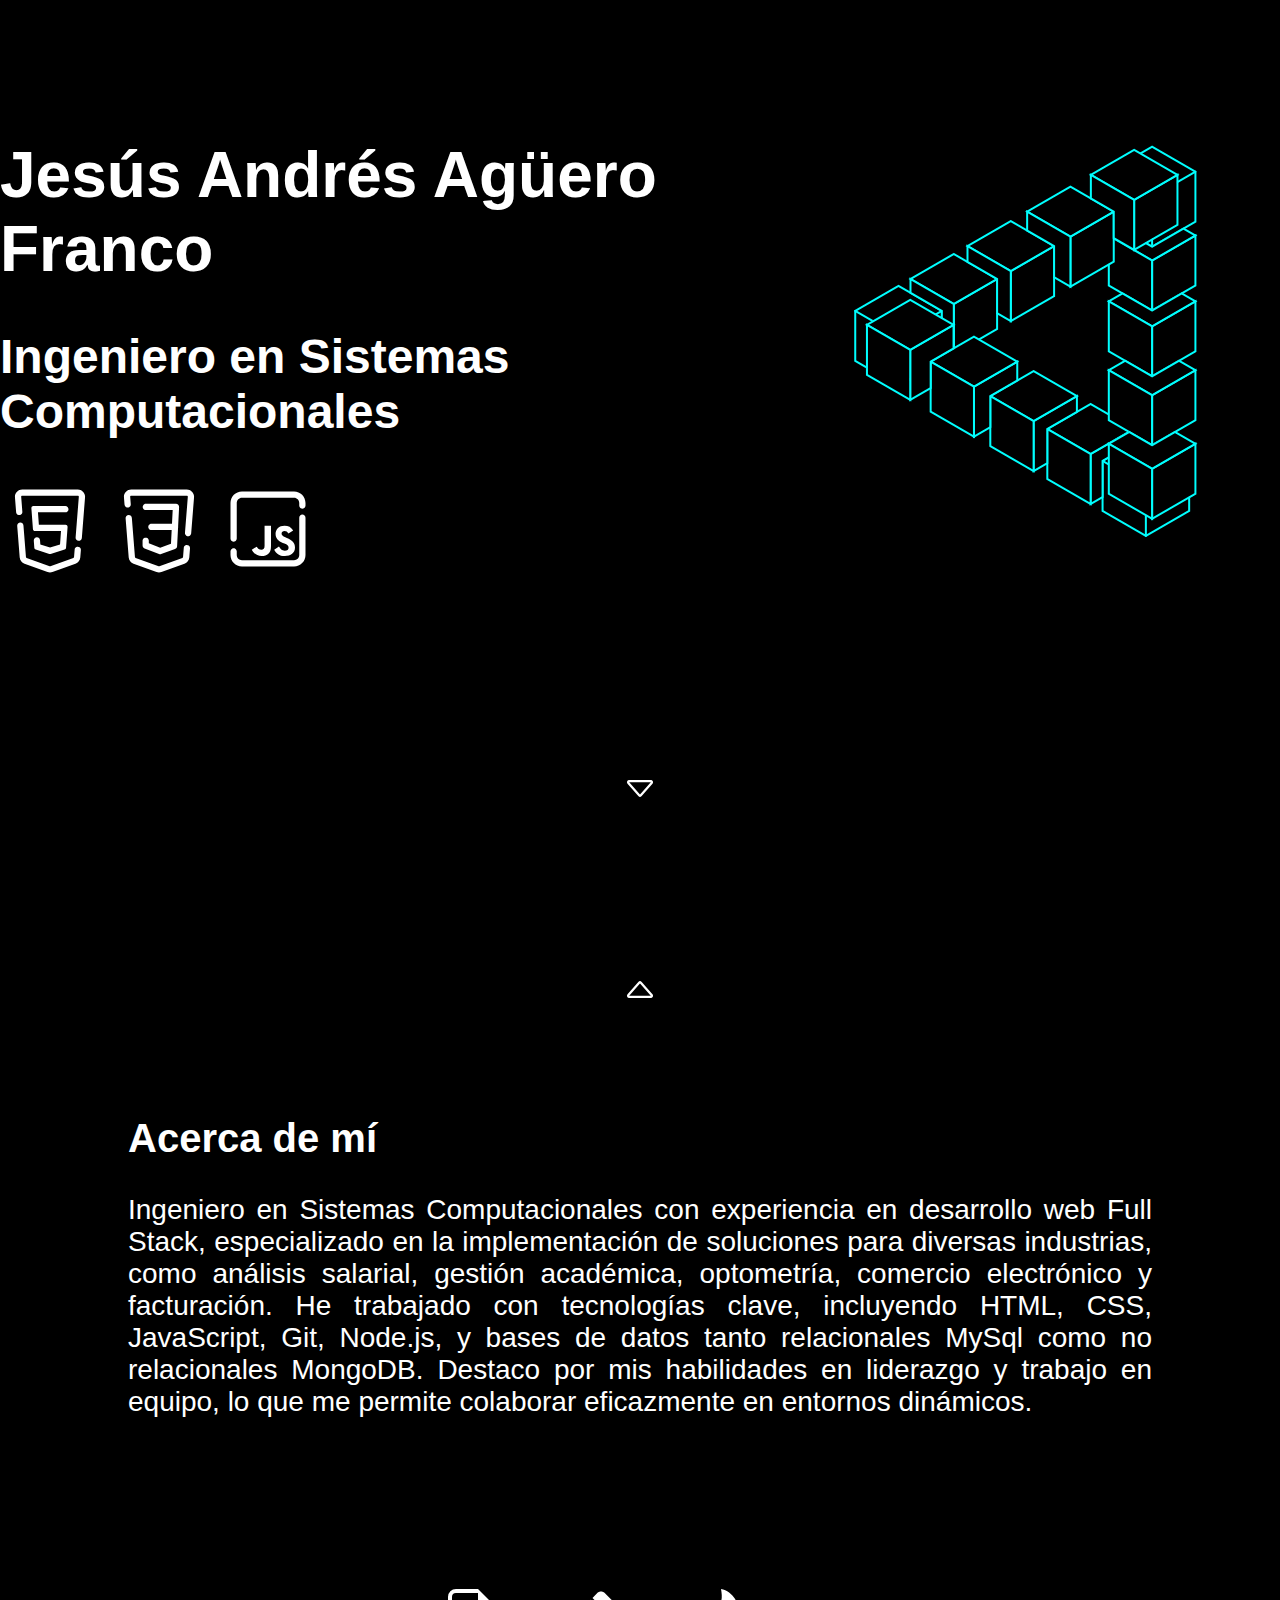
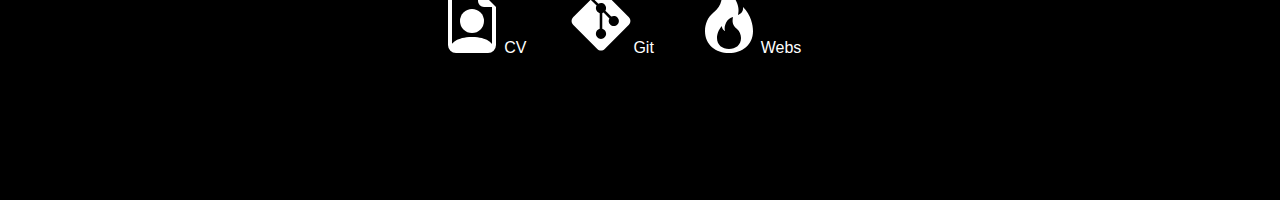
<file: index.html>
<!DOCTYPE html>
<html lang="en">
<head>
    <meta charset="UTF-8">
    <meta name="viewport" content="width=device-width, initial-scale=1.0">
    <title>Portfolio</title>
    <link rel="icon" type="" href="./img/trg.gif">
    <link rel="stylesheet" href="style.css">
</head>
<body>
    <!-- Parte superior -->
    <div id="s1">
        <div class="name">
            <h1>Jesús Andrés Agüero Franco</h1>
            <h2>Ingeniero en Sistemas Computacionales</h2>
            
            <svg xmlns="http://www.w3.org/2000/svg" x="0px" y="0px" width="100" height="100" viewBox="0,0,256,256">
                <g fill="#FFFFFF" fill-rule="nonzero" stroke="none" stroke-width="1" stroke-linecap="butt" stroke-linejoin="miter" stroke-miterlimit="10" stroke-dasharray="" stroke-dashoffset="0" font-family="none" font-weight="none" font-size="none" text-anchor="none" style="mix-blend-mode: normal"><g transform="scale(5.33333,5.33333)"><path d="M10.66406,5c-2.01961,0 -3.64751,1.7625 -3.48828,3.77539l0.56445,7.13477c0.03242,0.54205 0.35525,1.02427 0.84405,1.26079c0.48881,0.23652 1.06727,0.19043 1.51245,-0.12052c0.44518,-0.31095 0.68756,-0.83821 0.63373,-1.37855l-0.56445,-7.13281c-0.02477,-0.31311 0.18366,-0.53906 0.49805,-0.53906h26.67188c0.31439,0 0.52282,0.22595 0.49805,0.53906l-1.54297,19.49023c-0.06526,0.82627 0.55166,1.549 1.37793,1.61426c0.82627,0.06526 1.549,-0.55166 1.61426,-1.37793l1.54102,-19.49023c0.15923,-2.01289 -1.46867,-3.77539 -3.48828,-3.77539zM16.05859,13c-0.582,0 -1.04205,0.49422 -0.99805,1.07422l0.75,10c0.039,0.522 0.47505,0.92578 0.99805,0.92578h12.48047l-0.46875,6.38086l-4.80859,1.53906l-4.65039,-1.5293l-0.14844,-2c-0.058,-0.784 -0.71009,-1.39062 -1.49609,-1.39062c-0.873,0 -1.56109,0.74133 -1.49609,1.61133l0.25,3.33398c0.03,0.403 0.29959,0.748 0.68359,0.875l6.52734,2.1582c0.201,0.067 0.41714,0.06695 0.61914,0.00195l6.7168,-2.1543c0.388,-0.124 0.66141,-0.47291 0.69141,-0.87891l0.73047,-9.87305c0.043,-0.58 -0.41509,-1.07422 -0.99609,-1.07422h-12.7832l-0.43945,-6h13.15039c0.784,0 1.43509,-0.60377 1.49609,-1.38477c0.066,-0.871 -0.62209,-1.61523 -1.49609,-1.61523zM9.76563,20.89453c-0.42338,-0.00232 -0.82803,0.17438 -1.11411,0.4865c-0.28608,0.31212 -0.42694,0.73059 -0.38784,1.15217l1.19922,15.1582c0.10818,1.36794 1.01472,2.55612 2.30859,3.01953l11.04688,3.95898c0.00065,0 0.0013,0 0.00195,0c0.76273,0.27291 1.59664,0.27291 2.35938,0l11.04687,-3.95898c1.2947,-0.46302 2.20037,-1.65105 2.30859,-3.01953l0.28125,-3.55078c0.0549,-0.54113 -0.1874,-1.06958 -0.63325,-1.38111c-0.44585,-0.31153 -1.02539,-0.35734 -1.51464,-0.11971c-0.48925,0.23763 -0.81155,0.72146 -0.84234,1.26449l-0.28125,3.55078c-0.01578,0.19952 -0.14082,0.36466 -0.32812,0.43164c-0.00065,0 -0.0013,0 -0.00195,0l-11.04687,3.95898c-0.10927,0.0391 -0.22863,0.0391 -0.33789,0l-11.04687,-3.95898c-0.1873,-0.06699 -0.31235,-0.23212 -0.32812,-0.43164l-1.20117,-15.1582c-0.05131,-0.78553 -0.70109,-1.39779 -1.48828,-1.40234z"></path></g></g>
            </svg>
            
            <svg xmlns="http://www.w3.org/2000/svg" x="0px" y="0px" width="100" height="100" viewBox="0,0,256,256">
                <g fill="#FFFFFF" fill-rule="nonzero" stroke="none" stroke-width="1" stroke-linecap="butt" stroke-linejoin="miter" stroke-miterlimit="10" stroke-dasharray="" stroke-dashoffset="0" font-family="none" font-weight="none" font-size="none" text-anchor="none" style="mix-blend-mode: normal"><g transform="scale(5.33333,5.33333)"><path d="M10.66406,5c-2.01961,0 -3.64751,1.7625 -3.48828,3.77539l0.27734,3.50586c0.03079,0.54303 0.35309,1.02686 0.84234,1.26449c0.48925,0.23763 1.0688,0.19182 1.51464,-0.11971c0.44585,-0.31153 0.68815,-0.83998 0.63325,-1.38111l-0.27734,-3.50586c-0.02477,-0.31311 0.18366,-0.53906 0.49805,-0.53906h26.67188c0.31439,0 0.52282,0.22595 0.49805,0.53906l-1.37109,17.31055c-0.04231,0.53455 0.20381,1.05106 0.64563,1.35493c0.44182,0.30387 1.01219,0.34892 1.49623,0.11818c0.48404,-0.23074 0.80819,-0.70221 0.85033,-1.23678l1.36914,-17.31055c0.15923,-2.01289 -1.46867,-3.77539 -3.48828,-3.77539zM17.70117,11.93945c-0.54095,-0.00765 -1.04412,0.27656 -1.31683,0.74381c-0.27271,0.46725 -0.27271,1.04514 0,1.51238c0.27271,0.46725 0.77588,0.75146 1.31683,0.74381h12.86914l-0.33203,6.56445h-9.86523c-0.54095,-0.00765 -1.04412,0.27656 -1.31683,0.74381c-0.27271,0.46725 -0.27271,1.04514 0,1.51238c0.27271,0.46725 0.77588,0.75146 1.31683,0.74381h9.71289l-0.33594,6.63477l-5.1875,1.82422l-5.44727,-2.07031v-1.20898c0.00765,-0.54095 -0.27656,-1.04412 -0.74381,-1.31683c-0.46725,-0.27271 -1.04514,-0.27271 -1.51238,0c-0.46725,0.27271 -0.75146,0.77588 -0.74381,1.31683v2.24414c0.00072,0.6221 0.38534,1.17921 0.9668,1.40039l6.92773,2.63477c0.33133,0.12629 0.69669,0.13113 1.03125,0.01367l6.6543,-2.3418c0.57438,-0.20226 0.9695,-0.73166 1,-1.33984l0.45117,-8.91016c0.05232,-0.19946 0.06296,-0.40757 0.03125,-0.61133l0.46875,-9.25781c0.02083,-0.4105 -0.12769,-0.81157 -0.41085,-1.1095c-0.28316,-0.29793 -0.67617,-0.46663 -1.0872,-0.46667zM9.48047,17.26953c-0.42338,-0.00232 -0.82803,0.17438 -1.11411,0.4865c-0.28608,0.31212 -0.42694,0.73059 -0.38784,1.15217l1.48438,18.78516c0.10818,1.36794 1.01472,2.55612 2.30859,3.01953l11.04688,3.95898c0.00065,0 0.0013,0 0.00195,0c0.76273,0.27291 1.59664,0.27291 2.35938,0l11.04687,-3.95898c1.2947,-0.46302 2.20037,-1.65105 2.30859,-3.01953l0.34375,-4.34961c0.0549,-0.54113 -0.1874,-1.06958 -0.63325,-1.38111c-0.44585,-0.31153 -1.02539,-0.35734 -1.51464,-0.11971c-0.48925,0.23763 -0.81155,0.72146 -0.84234,1.26449l-0.34375,4.34961c-0.01578,0.19952 -0.14082,0.3627 -0.32812,0.42969c-0.00065,0.00065 -0.0013,0.0013 -0.00195,0.00195l-11.04687,3.95898c-0.10927,0.03909 -0.22863,0.03909 -0.33789,0l-11.04687,-3.95898c0,-0.00065 0,-0.0013 0,-0.00195c-0.1873,-0.06699 -0.31235,-0.23017 -0.32812,-0.42969l-1.48633,-18.78516c-0.05131,-0.78553 -0.70109,-1.39779 -1.48828,-1.40234z"></path></g></g>
            </svg>
            
            <svg xmlns="http://www.w3.org/2000/svg" x="0px" y="0px" width="100" height="100" viewBox="0,0,256,256">
                <g fill="#FFFFFF" fill-rule="nonzero" stroke="none" stroke-width="1" stroke-linecap="butt" stroke-linejoin="miter" stroke-miterlimit="10" stroke-dasharray="" stroke-dashoffset="0" font-family="none" font-weight="none" font-size="none" text-anchor="none" style="mix-blend-mode: normal"><g transform="scale(5.33333,5.33333)"><path d="M11.5,6c-3.01818,0 -5.5,2.48182 -5.5,5.5v17.05859c-0.00765,0.54095 0.27656,1.04412 0.74381,1.31683c0.46725,0.27271 1.04514,0.27271 1.51238,0c0.46725,-0.27271 0.75146,-0.77588 0.74381,-1.31683v-17.05859c0,-1.38182 1.11818,-2.5 2.5,-2.5h25c1.38182,0 2.5,1.11818 2.5,2.5v1.24414c-0.00765,0.54095 0.27656,1.04412 0.74381,1.31683c0.46725,0.27271 1.04514,0.27271 1.51238,0c0.46725,-0.27271 0.75146,-0.77588 0.74381,-1.31683v-1.24414c0,-3.01818 -2.48182,-5.5 -5.5,-5.5zM40.47656,17.0957c-0.82766,0.01293 -1.48844,0.69381 -1.47656,1.52148v17.88281c0,1.38182 -1.11818,2.5 -2.5,2.5h-25c-1.38182,0 -2.5,-1.11818 -2.5,-2.5v-1.75586c0.00765,-0.54095 -0.27656,-1.04412 -0.74381,-1.31683c-0.46725,-0.27271 -1.04514,-0.27271 -1.51238,0c-0.46725,0.27271 -0.75146,0.77588 -0.74381,1.31683v1.75586c0,3.01818 2.48182,5.5 5.5,5.5h25c3.01818,0 5.5,-2.48182 5.5,-5.5v-17.88281c0.00582,-0.40562 -0.15288,-0.7963 -0.43991,-1.08296c-0.28703,-0.28666 -0.67792,-0.44486 -1.08353,-0.43852zM22.35547,22.40039v9.66211c0,1.483 -0.56211,1.86328 -1.53711,1.86328c-1.019,0 -1.72931,-0.63394 -2.19531,-1.46094l-2.41602,1.46094c0.699,1.481 2.41502,3.07422 4.79102,3.07422c2.63,0 4.43164,-1.3987 4.43164,-4.4707v-10.12891zM31.92578,22.40039c-2.619,0 -4.29492,1.67405 -4.29492,3.87305c0,2.387 1.40649,3.51697 3.52148,4.41797l0.73438,0.31445c1.337,0.584 1.99609,0.94031 1.99609,1.94531c0,0.839 -0.63851,1.44727 -1.85352,1.44727c-1.446,0 -2.12881,-0.98377 -2.75781,-2.00977l-2.30469,1.53711c0.861,1.701 2.40786,3.07422 5.13086,3.07422c2.785,0 4.85742,-1.44594 4.85742,-4.08594c0,-2.449 -1.40448,-3.53847 -3.89648,-4.60547l-0.73437,-0.31445c-1.258,-0.544 -1.80273,-0.8993 -1.80273,-1.7793c0,-0.711 0.5453,-1.25586 1.4043,-1.25586c0.842,0 1.38372,0.35486 1.88672,1.25586l2.2832,-1.4668c-0.966,-1.699 -2.30592,-2.34766 -4.16992,-2.34766z"></path></g></g>
            </svg>

        </div>
        <div class="imgn">
            <img src="./img/trg.gif" alt="img">
        </div>
        <div class="dwn">
            <a href="#s2" class="icon_a">
                <svg xmlns="http://www.w3.org/2000/svg" width="36" height="36" fill="currentColor" class="bi bi-caret-down" viewBox="0 0 16 16">
                    <path d="M3.204 5h9.592L8 10.481 3.204 5zm-.753.659 4.796 5.48a1 1 0 0 0 1.506 0l4.796-5.48c.566-.647.106-1.659-.753-1.659H3.204a1 1 0 0 0-.753 1.659z"/>
                </svg>
            </a>
        </div> 
    </div>

    <!-- Parte inferior -->
    <div id="s2">
        <div class="up">
            <a href="#s1" class="icon_a">
                <svg xmlns="http://www.w3.org/2000/svg" width="36" height="36" fill="currentColor" class="bi bi-caret-up" viewBox="0 0 16 16">
                    <path d="M3.204 11h9.592L8 5.519 3.204 11zm-.753-.659 4.796-5.48a1 1 0 0 1 1.506 0l4.796 5.48c.566.647.106 1.659-.753 1.659H3.204a1 1 0 0 1-.753-1.659z"/>
                </svg>
            </a>
        </div>
        <div class="info">
            <h2>Acerca de mí</h2>
            <p>Ingeniero en Sistemas Computacionales con experiencia en desarrollo web Full Stack, especializado en la implementación de soluciones para diversas industrias, como análisis salarial, gestión académica, optometría, comercio electrónico y facturación. He trabajado con tecnologías clave, incluyendo HTML, CSS, JavaScript, Git, Node.js, y bases de datos tanto relacionales MySql como no relacionales MongoDB. Destaco por mis habilidades en liderazgo y trabajo en equipo, lo que me permite colaborar eficazmente en entornos dinámicos.</p>
        </div>
        <div class="btnD">
            <a class="icon_a" href="./img/CV.pdf" target="_blank"><svg xmlns="http://www.w3.org/2000/svg" width="64" height="64" fill="currentColor" class="bi bi-file-earmark-person" viewBox="0 0 16 16">
              <path d="M11 8a3 3 0 1 1-6 0 3 3 0 0 1 6 0z"/>
              <path d="M14 14V4.5L9.5 0H4a2 2 0 0 0-2 2v12a2 2 0 0 0 2 2h8a2 2 0 0 0 2-2zM9.5 3A1.5 1.5 0 0 0 11 4.5h2v9.255S12 12 8 12s-5 1.755-5 1.755V2a1 1 0 0 1 1-1h5.5v2z"/>
            </svg>CV</a>
            <a class="icon_a" href="https://github.com/Agr41" target="_blank"><svg xmlns="http://www.w3.org/2000/svg" x="0px" y="0px" width="64" height="64" viewBox="0,0,256,256" class="icon_svg">
                <g  fill-rule="nonzero" stroke="none" stroke-width="1" stroke-linecap="butt" stroke-linejoin="miter" stroke-miterlimit="10" stroke-dasharray="" stroke-dashoffset="0" font-family="none" font-weight="none" font-size="none" text-anchor="none" style="mix-blend-mode: normal"><g transform="scale(5.12,5.12)"><path d="M46.79297,22.08984l-18.88281,-18.88281c-0.80078,-0.80469 -1.85547,-1.20703 -2.91016,-1.20703c-1.05469,0 -2.10937,0.40234 -2.91016,1.20703l-3.73437,3.73437l4.62109,4.62109c1.53516,-0.90234 3.53516,-0.70703 4.85156,0.60938c1.31641,1.31641 1.50781,3.31641 0.60547,4.84766l4.54297,4.54297c1.53516,-0.90234 3.53516,-0.70703 4.85156,0.60938c1.5625,1.5625 1.5625,4.09375 0,5.65625c-1.5625,1.5625 -4.09375,1.5625 -5.65625,0c-1.31641,-1.31641 -1.51172,-3.31641 -0.60937,-4.85156l-4.54297,-4.54297c-0.32422,0.19141 -0.66406,0.33203 -1.01953,0.42188v12.28516c1.72266,0.44531 3,1.99609 3,3.85938c0,2.21094 -1.78906,4 -4,4c-2.21094,0 -4,-1.78906 -4,-4c0,-1.86328 1.27734,-3.41406 3,-3.85937v-12.28516c-0.66797,-0.17187 -1.30469,-0.50391 -1.82812,-1.02734c-1.31641,-1.31641 -1.50781,-3.31641 -0.60547,-4.84766l-4.625,-4.625l-13.73437,13.73438c-1.60938,1.60547 -1.60938,4.21484 0,5.82031l18.88281,18.88281c0.80078,0.80469 1.85547,1.20703 2.91016,1.20703c1.05469,0 2.10938,-0.40234 2.91016,-1.20703l18.88281,-18.88281c1.60938,-1.60547 1.60938,-4.21484 0,-5.82031z"></path></g></g>
            </svg>Git</a>
            <a href="#" id="firebasewebLink" class="firebaseweb icon_a"><svg xmlns="http://www.w3.org/2000/svg" width="64" height="64" fill="currentColor" class="bi bi-fire" viewBox="0 0 16 16">
              <path d="M8 16c3.314 0 6-2 6-5.5 0-1.5-.5-4-2.5-6 .25 1.5-1.25 2-1.25 2C11 4 9 .5 6 0c.357 2 .5 4-2 6-1.25 1-2 2.729-2 4.5C2 14 4.686 16 8 16Zm0-1c-1.657 0-3-1-3-2.75 0-.75.25-2 1.25-3C6.125 10 7 10.5 7 10.5c-.375-1.25.5-3.25 2-3.5-.179 1-.25 2 1 3 .625.5 1 1.364 1 2.25C11 14 9.657 15 8 15Z"/>
            </svg>Webs</a>
        </div>

    </div>

    <div class="infoweb">
        <button id="closeButton" class="close-button">&times;</button>
        <h2>Pokemon Web</h2>
        <p>Mi sitio web es una plataforma dinámica impulsada por los servicios de alojamiento de Firebase, que cuenta con opciones de inicio de sesión convenientes a través de Facebook, Google y Git. El desarrollo frontend está hábilmente diseñado utilizando HTML, CSS y JavaScript, garantizando una experiencia de usuario visualmente atractiva y fluida.
            Uno de los aspectos destacados de mi sitio web es su integración con una API de Pokémon. Tendrás acceso a una extensa base de datos de Pokémon, con información detallada sobre sus estadísticas, habilidades, evoluciones y conjuntos de movimientos.
            He añadido una función que te permite diseñar tu propio Pokémon. Puedes guardar, editar e incluso eliminar tus creaciones personalizadas, dándote control total sobre su apariencia, habilidades y características.
            ¡Entra y crea tu propio Pokémon!</p>
<a href="https://pokeapi-cc087.web.app/" target="_blank" class="apokeball"><img src="./img/pokeball.png" class="imgpokeball" alt="Pokeball" width="36" height="36">Ir a la página</a>
    </div>

    <script src="script.js"></script>
</body>
</html>
</file>
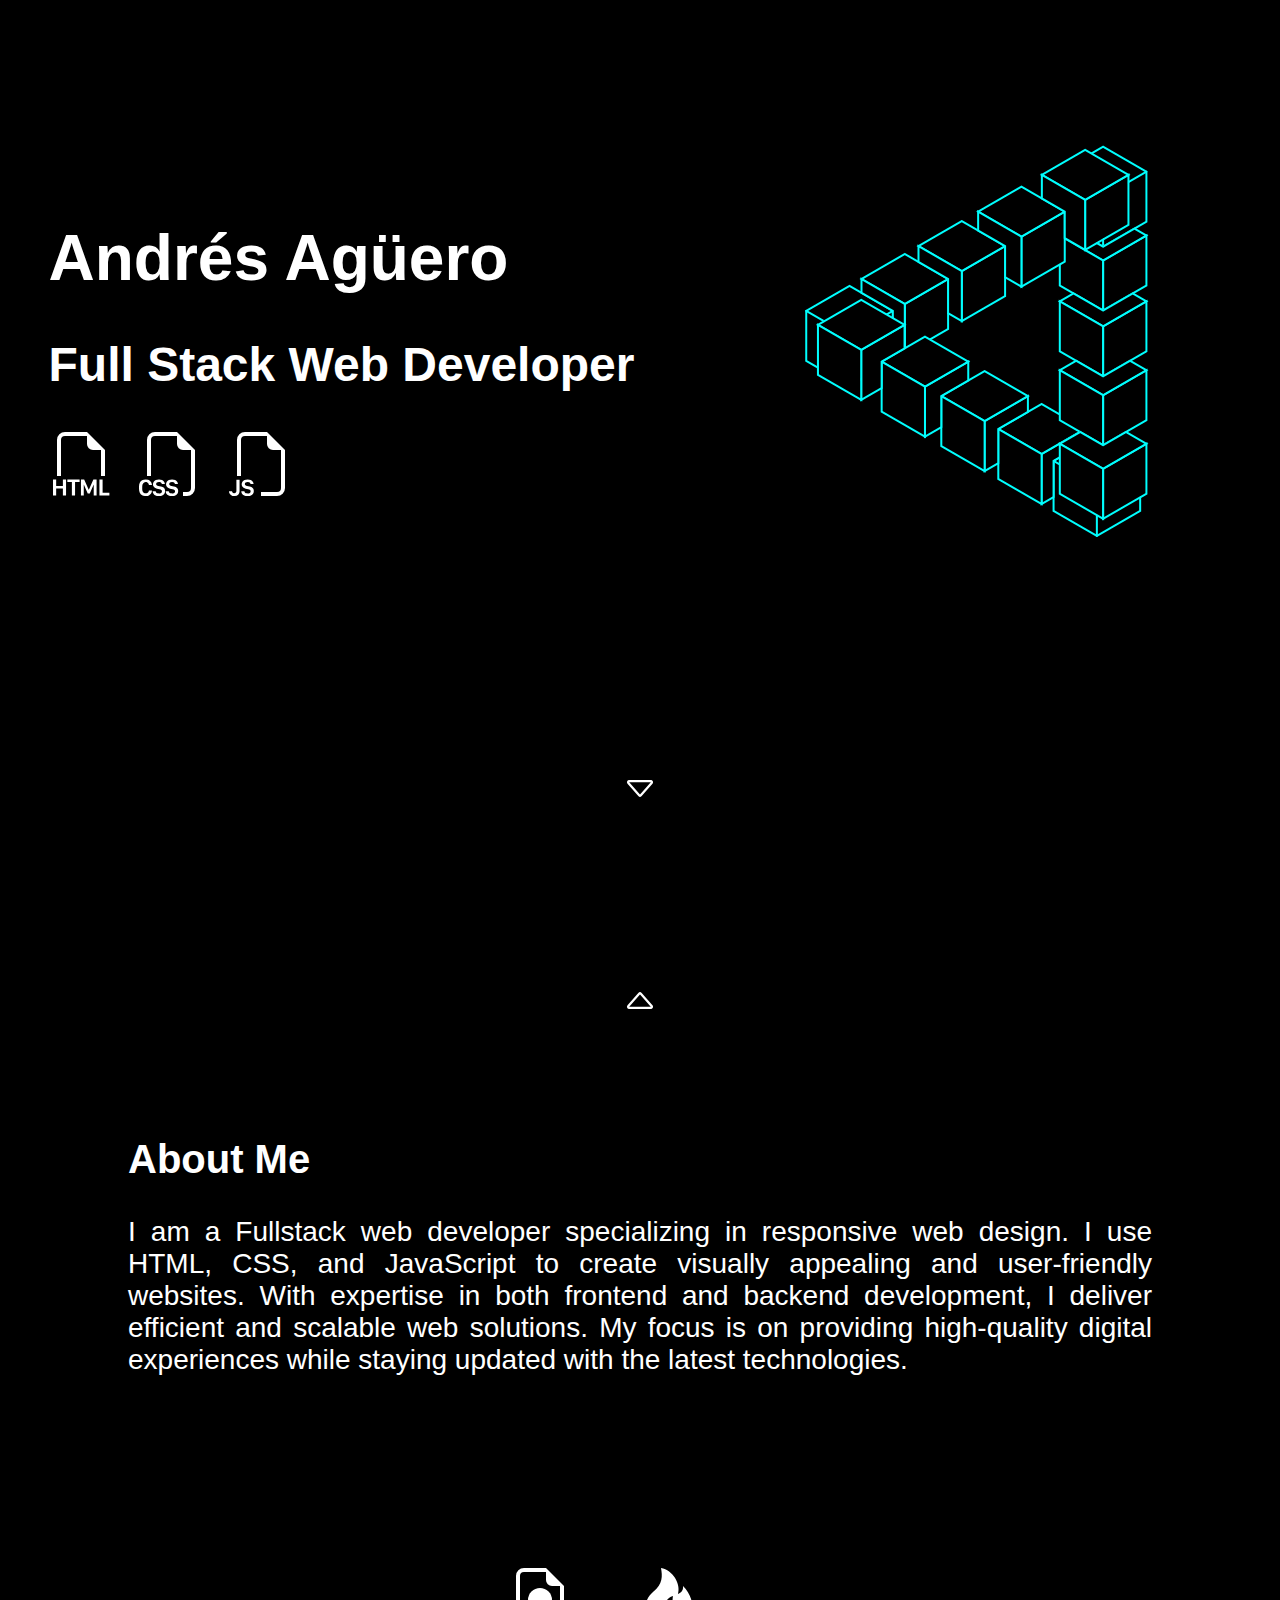
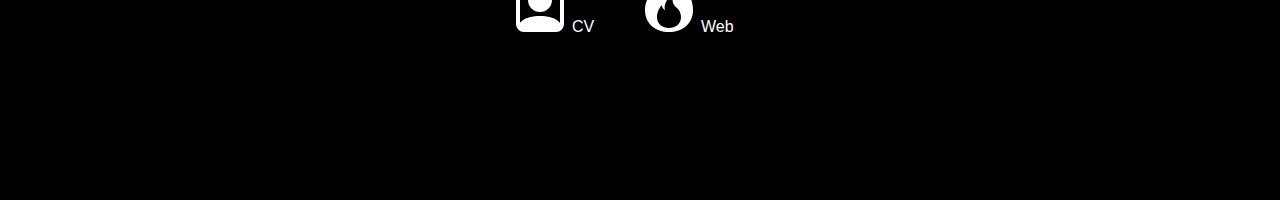
<file: home.html>
<!DOCTYPE html>
<html lang="en">
<head>
    <meta charset="UTF-8">
    <meta name="viewport" content="width=device-width, initial-scale=1.0">
    <title>Portfolio</title>
    <link rel="icon" type="" href="./img/trg.gif">
    <link rel="stylesheet" href="/style.css">
</head>
<body>

    <div id="s1">
        <div class="name">
            <h1>Andrés Agüero</h1>
            <h2>Full Stack Web Developer</h2>
            <a href=""><svg xmlns="http://www.w3.org/2000/svg" width="64" height="64" fill="currentColor" class="bi bi-filetype-html" viewBox="0 0 16 16">
              <path fill-rule="evenodd" d="M14 4.5V11h-1V4.5h-2A1.5 1.5 0 0 1 9.5 3V1H4a1 1 0 0 0-1 1v9H2V2a2 2 0 0 1 2-2h5.5L14 4.5Zm-9.736 7.35v3.999h-.791v-1.714H1.79v1.714H1V11.85h.791v1.626h1.682V11.85h.79Zm2.251.662v3.337h-.794v-3.337H4.588v-.662h3.064v.662H6.515Zm2.176 3.337v-2.66h.038l.952 2.159h.516l.946-2.16h.038v2.661h.715V11.85h-.8l-1.14 2.596H9.93L8.79 11.85h-.805v3.999h.706Zm4.71-.674h1.696v.674H12.61V11.85h.79v3.325Z"/>
            </svg></a>
            <a href=""><svg xmlns="http://www.w3.org/2000/svg" width="64" height="64" fill="currentColor" class="bi bi-filetype-css" viewBox="0 0 16 16">
              <path fill-rule="evenodd" d="M14 4.5V14a2 2 0 0 1-2 2h-1v-1h1a1 1 0 0 0 1-1V4.5h-2A1.5 1.5 0 0 1 9.5 3V1H4a1 1 0 0 0-1 1v9H2V2a2 2 0 0 1 2-2h5.5L14 4.5ZM3.397 14.841a1.13 1.13 0 0 0 .401.823c.13.108.289.192.478.252.19.061.411.091.665.091.338 0 .624-.053.859-.158.236-.105.416-.252.539-.44.125-.189.187-.408.187-.656 0-.224-.045-.41-.134-.56a1.001 1.001 0 0 0-.375-.357 2.027 2.027 0 0 0-.566-.21l-.621-.144a.97.97 0 0 1-.404-.176.37.37 0 0 1-.144-.299c0-.156.062-.284.185-.384.125-.101.296-.152.512-.152.143 0 .266.023.37.068a.624.624 0 0 1 .246.181.56.56 0 0 1 .12.258h.75a1.092 1.092 0 0 0-.2-.566 1.21 1.21 0 0 0-.5-.41 1.813 1.813 0 0 0-.78-.152c-.293 0-.551.05-.776.15-.225.099-.4.24-.527.421-.127.182-.19.395-.19.639 0 .201.04.376.122.524.082.149.2.27.352.367.152.095.332.167.539.213l.618.144c.207.049.361.113.463.193a.387.387 0 0 1 .152.326.505.505 0 0 1-.085.29.559.559 0 0 1-.255.193c-.111.047-.249.07-.413.07-.117 0-.223-.013-.32-.04a.838.838 0 0 1-.248-.115.578.578 0 0 1-.255-.384h-.765ZM.806 13.693c0-.248.034-.46.102-.633a.868.868 0 0 1 .302-.399.814.814 0 0 1 .475-.137c.15 0 .283.032.398.097a.7.7 0 0 1 .272.26.85.85 0 0 1 .12.381h.765v-.072a1.33 1.33 0 0 0-.466-.964 1.441 1.441 0 0 0-.489-.272 1.838 1.838 0 0 0-.606-.097c-.356 0-.66.074-.911.223-.25.148-.44.359-.572.632-.13.274-.196.6-.196.979v.498c0 .379.064.704.193.976.131.271.322.48.572.626.25.145.554.217.914.217.293 0 .554-.055.785-.164.23-.11.414-.26.55-.454a1.27 1.27 0 0 0 .226-.674v-.076h-.764a.799.799 0 0 1-.118.363.7.7 0 0 1-.272.25.874.874 0 0 1-.401.087.845.845 0 0 1-.478-.132.833.833 0 0 1-.299-.392 1.699 1.699 0 0 1-.102-.627v-.495ZM6.78 15.29a1.176 1.176 0 0 1-.111-.449h.764a.578.578 0 0 0 .255.384c.07.049.154.087.25.114.095.028.201.041.319.041.164 0 .301-.023.413-.07a.559.559 0 0 0 .255-.193.507.507 0 0 0 .085-.29.387.387 0 0 0-.153-.326c-.101-.08-.256-.144-.463-.193l-.618-.143a1.72 1.72 0 0 1-.539-.214 1 1 0 0 1-.351-.367 1.068 1.068 0 0 1-.123-.524c0-.244.063-.457.19-.639.127-.181.303-.322.527-.422.225-.1.484-.149.777-.149.304 0 .564.05.779.152.217.102.384.239.5.41.12.17.187.359.2.566h-.75a.56.56 0 0 0-.12-.258.624.624 0 0 0-.246-.181.923.923 0 0 0-.37-.068c-.216 0-.387.05-.512.152a.472.472 0 0 0-.184.384c0 .121.047.22.143.3a.97.97 0 0 0 .404.175l.621.143c.217.05.406.12.566.211.16.09.285.21.375.358.09.148.135.335.135.56 0 .247-.063.466-.188.656a1.216 1.216 0 0 1-.539.439c-.234.105-.52.158-.858.158-.254 0-.476-.03-.665-.09a1.404 1.404 0 0 1-.478-.252 1.13 1.13 0 0 1-.29-.375Z"/>
            </svg></a>
            <a href=""><svg xmlns="http://www.w3.org/2000/svg" width="64" height="64" fill="currentColor" class="bi bi-filetype-js" viewBox="0 0 16 16">
              <path fill-rule="evenodd" d="M14 4.5V14a2 2 0 0 1-2 2H8v-1h4a1 1 0 0 0 1-1V4.5h-2A1.5 1.5 0 0 1 9.5 3V1H4a1 1 0 0 0-1 1v9H2V2a2 2 0 0 1 2-2h5.5L14 4.5ZM3.186 15.29a1.176 1.176 0 0 1-.111-.449h.765a.578.578 0 0 0 .255.384c.07.049.153.087.249.114.095.028.202.041.319.041.164 0 .302-.023.413-.07a.559.559 0 0 0 .255-.193.507.507 0 0 0 .085-.29.387.387 0 0 0-.153-.326c-.101-.08-.255-.144-.462-.193l-.619-.143a1.72 1.72 0 0 1-.539-.214 1.001 1.001 0 0 1-.351-.367 1.068 1.068 0 0 1-.123-.524c0-.244.063-.457.19-.639.127-.181.303-.322.528-.422.224-.1.483-.149.776-.149.305 0 .564.05.78.152.216.102.383.239.5.41.12.17.186.359.2.566h-.75a.56.56 0 0 0-.12-.258.624.624 0 0 0-.247-.181.923.923 0 0 0-.369-.068c-.217 0-.388.05-.513.152a.472.472 0 0 0-.184.384c0 .121.048.22.143.3a.97.97 0 0 0 .405.175l.62.143c.218.05.406.12.566.211.16.09.285.21.375.358.09.148.135.335.135.56 0 .247-.063.466-.188.656a1.216 1.216 0 0 1-.539.439c-.234.105-.52.158-.858.158-.254 0-.476-.03-.665-.09a1.404 1.404 0 0 1-.478-.252 1.13 1.13 0 0 1-.29-.375Zm-3.104-.033A1.32 1.32 0 0 1 0 14.791h.765a.576.576 0 0 0 .073.27.499.499 0 0 0 .454.246c.19 0 .33-.055.422-.164.092-.11.138-.265.138-.466v-2.745h.79v2.725c0 .44-.119.774-.357 1.005-.236.23-.564.345-.984.345a1.59 1.59 0 0 1-.569-.094 1.145 1.145 0 0 1-.407-.266 1.14 1.14 0 0 1-.243-.39Z"/>
            </svg></a>
        </div>
        <div class="imgn">
            <img src="./img/trg.gif" alt="img">
        </div>
        <div class="dwn">
            <a href="#s2">
                <svg xmlns="http://www.w3.org/2000/svg" width="36" height="36" fill="currentColor" class="bi bi-caret-down" viewBox="0 0 16 16">
                    <path d="M3.204 5h9.592L8 10.481 3.204 5zm-.753.659 4.796 5.48a1 1 0 0 0 1.506 0l4.796-5.48c.566-.647.106-1.659-.753-1.659H3.204a1 1 0 0 0-.753 1.659z"/>
                </svg>
            </a>
        </div> 
    </div>

    <div id="s2">
        <div class="up">
            <a href="#s1">
                <svg xmlns="http://www.w3.org/2000/svg" width="36" height="36" fill="currentColor" class="bi bi-caret-up" viewBox="0 0 16 16">
                    <path d="M3.204 11h9.592L8 5.519 3.204 11zm-.753-.659 4.796-5.48a1 1 0 0 1 1.506 0l4.796 5.48c.566.647.106 1.659-.753 1.659H3.204a1 1 0 0 1-.753-1.659z"/>
                </svg>
            </a>
        </div>
        <div class="info">
            <h2>About Me</h2>
            <p>I am a Fullstack web developer specializing in responsive web design. I use HTML, CSS, and JavaScript to create visually appealing and user-friendly websites. With expertise in both frontend and backend development, I deliver efficient and scalable web solutions. My focus is on providing high-quality digital experiences while staying updated with the latest technologies.</p>
        </div>
        <div class="btnD">
            <a href="./img/CV.pdf" target="_blank"><svg xmlns="http://www.w3.org/2000/svg" width="64" height="64" fill="currentColor" class="bi bi-file-earmark-person" viewBox="0 0 16 16">
              <path d="M11 8a3 3 0 1 1-6 0 3 3 0 0 1 6 0z"/>
              <path d="M14 14V4.5L9.5 0H4a2 2 0 0 0-2 2v12a2 2 0 0 0 2 2h8a2 2 0 0 0 2-2zM9.5 3A1.5 1.5 0 0 0 11 4.5h2v9.255S12 12 8 12s-5 1.755-5 1.755V2a1 1 0 0 1 1-1h5.5v2z"/>
            </svg>CV</a>
            <a href="#" id="firebasewebLink" class="firebaseweb"><svg xmlns="http://www.w3.org/2000/svg" width="64" height="64" fill="currentColor" class="bi bi-fire" viewBox="0 0 16 16">
              <path d="M8 16c3.314 0 6-2 6-5.5 0-1.5-.5-4-2.5-6 .25 1.5-1.25 2-1.25 2C11 4 9 .5 6 0c.357 2 .5 4-2 6-1.25 1-2 2.729-2 4.5C2 14 4.686 16 8 16Zm0-1c-1.657 0-3-1-3-2.75 0-.75.25-2 1.25-3C6.125 10 7 10.5 7 10.5c-.375-1.25.5-3.25 2-3.5-.179 1-.25 2 1 3 .625.5 1 1.364 1 2.25C11 14 9.657 15 8 15Z"/>
            </svg>Web</a>
        </div>

    </div>

    <div class="infoweb">
        <button id="closeButton" class="close-button">&times;</button>
        <h2>Pokemon Web</h2>
        <p>My website It's a dynamic platform powered by Firebase's hosting services, featuring convenient login options through Facebook, Google, and Git. The frontend development is skillfully crafted using HTML, CSS, and JavaScript, ensuring a visually appealing and seamless user experience. <br>
One of the highlights of my website is its integration with a Pokemon API. You'll have access to an extensive database of Pokemon, with detailed information about their stats, abilities, evolutions, and movesets. <br>
I add a feature that allows you to design your very own Pokemon. You can save, edit, and even delete your custom creations, giving you complete control over their appearance, abilities, and characteristics.<br>
Come on in and create your own Pokemon!</p>
<a href="https://pokeapi-cc087.web.app/" target="_blank" class="apokeball"><img src="./img/pokeball.png" class="imgpokeball" alt="Pokeball" width="36" height="36">Go to the page</a>
    </div>

    <script src="script.js"></script>
</body>
</html>
</file>
<file: style.css>
body {
    background-color: black;
    color: white;
    padding: 0;
    margin: 0;
    font-family: 'Roboto', sans-serif;

    overflow-y: hidden;
}

#s1 {
    height: 100vh;
    display: grid;
    align-items: center;
}

.name {
    grid-column: 1;
    grid-row: 1;
    justify-self: center;
    font-size: 32px;
}

.imgn {
    grid-column: 2;
    grid-row: 1;
    justify-self: center;
}

.dwn {
    grid-column: 1 / span 2;
    grid-row: 2;
    justify-self: center;
}

#s2 {
    height: 100vh;
    display: grid;
}

.up {
    justify-self: center;
    align-self: center;
}

@keyframes scaleAnimation {
    0% {
        transform: scale(1);
    }
    50% {
        transform: scale(1.5);
    }
    100% {
        transform: scale(1);
    }
}

.dwn, .up {
    animation: scaleAnimation 3s infinite; 
}

/* Estilos para enlaces */
a {
    color: white;
    text-decoration: none;
}

/* Estilos para botones */
.btn {
    display: inline-block;
    padding: 10px 20px;
    background-color: #007bff;
    color: white;
    text-decoration: none;
    border-radius: 5px;
    margin-right: 10px;
}

.btn:hover {
    background-color: #0056b3;
}

.info {
    padding-left: 10%;
    padding-right: 10%;
    
}

.btnD {
    text-align: center;
}

.name a{
    padding-right: 3%;
}

.btnD a{
    padding-right: 3%;
}

.info h2{
    font-size: 40px;
}

.info p{
    font-size: 28px;
    text-align: justify;
}
.infoweb.infoweb.visible h2{
    font-size: 40px;
    margin-top: auto;
}

.infoweb.infoweb.visible p{
    font-size: 28px;
    text-align: justify;
    margin-top: 10px;
}

.infoweb {
    display: none;
  }
  
  .infoweb.visible{
    display: flex;
    flex-direction: column;
    position: fixed;
    top: 0;
    left: 0;
    right: 0;
    bottom: 0;
    background-color: rgba(10, 10, 10, .95);
    z-index: 9999;
    padding: 20px;
    overflow-y: auto;
    margin: 5%;
  }
  .close-button {
    position: absolute;
    top: 10px;
    right: 10px;
    font-size: 36px;
    color: white;
    background: none;
    border: none;
    cursor: pointer;
  }

  .apokeball {
    display: inline-flex;
    align-items: center;
    justify-content: center;
    text-decoration: none;
    color: #fff;
    background-color: #f44336;
    padding: 10px 20px;
    border-radius: 4px;
    transition: background-color 0.3s ease;
    margin-top: auto;
    margin-bottom: 30px;
    font-weight: bold;
}

.apokeball:hover {
    background-color: #d32f2f;
}

.imgpokeball {
    margin-right: 5px;
}

@media only screen and (max-width: 1000px){
    #s1 {
        grid-template-columns: 1fr;
        grid-template-rows: auto auto;
        justify-items: center;
      }
      
      .name {
        justify-self: center;
        text-align: center;
      }
      
      .imgn {
        grid-row: 1;
        justify-self: center;
        position: relative;
        width: 100%;
        height: 100%;
      }
      
      .imgn img {
        position: absolute;
        width: 100%;
        height: auto;
      }
}

.icon_a {
    color: white; /* Color inicial */
    transition: color 0.3s ease; /* Duración de 0.3s y transición suave */
}

.icon_a:hover {
    color: #78bcd3; /* Color en hover */
}


.icon_svg {
    fill: white; /* Color inicial */
    transition: fill 0.3s ease; /* Transición suave */
  }
  
.icon_svg:hover {
    fill: #78bcd3; /* Color al hacer hover, puedes cambiar a otro si prefieres */
  }
</file>
